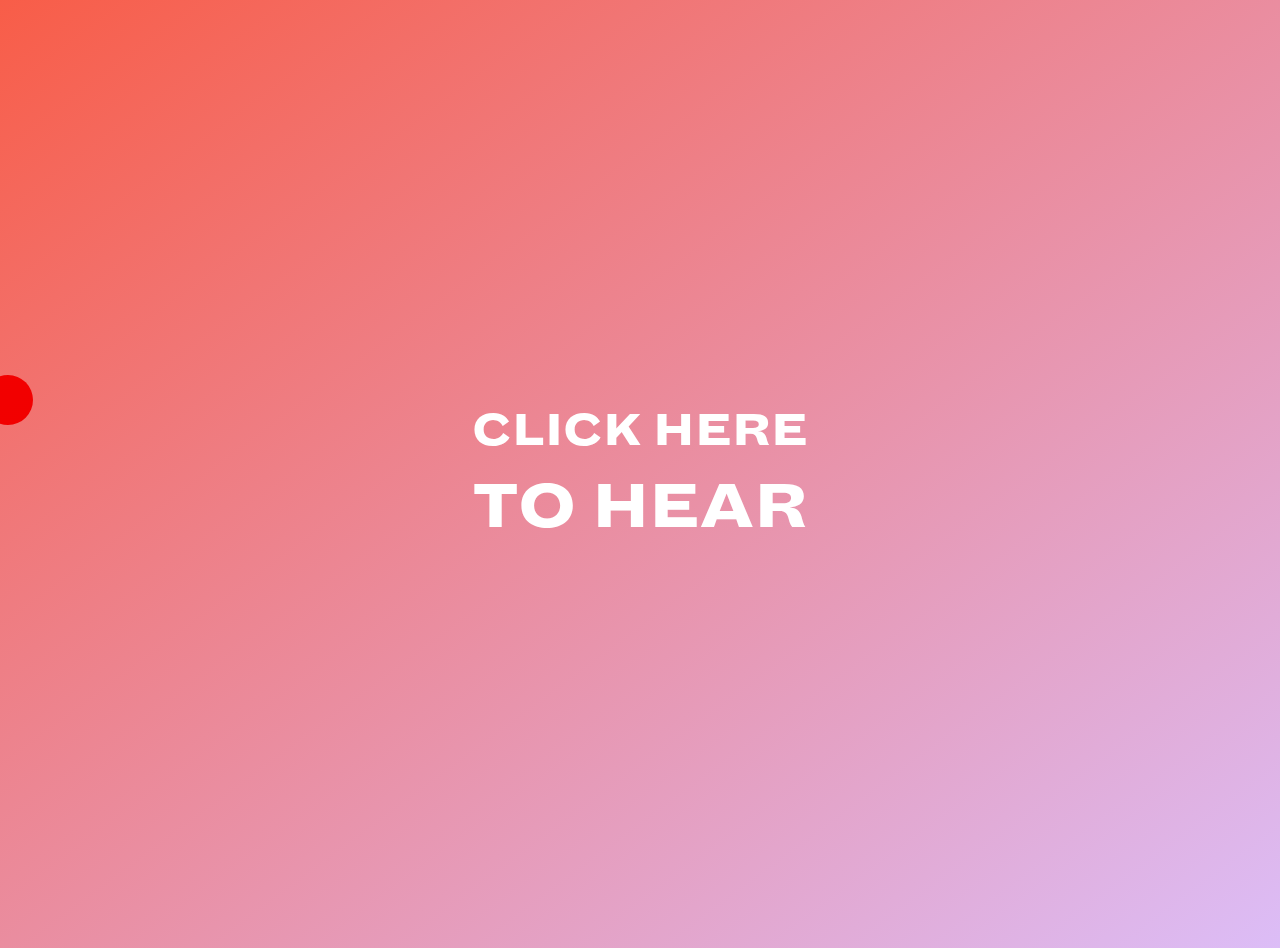
<file: index.html>
<!DOCTYPE html>
<html>
<head>
<title>garden of forking paths</title>
<link rel="stylesheet" href="css/home.css">
<style>
@font-face {
  font-family: Dia;
  src: url(font/Dia-Black.otf);
}
</style>
</head>


<body>
  <script src="https://ajax.googleapis.com/ajax/libs/jquery/3.3.1/jquery.min.js"></script>
    <div class="cursor cursor-blob"></div>
  <style>
  @media (hover: none) {
          .cursor {
              display: none !important;
          }
      }

      * {
          cursor: none;
      }

      .cursor {
          z-index: 99999999999999 !important;
          transform: translate(-50%, -50%);
          mix-blend-mode: color-burn;
      }

      .cursor.cursor-blob {
          --size: 28px;
          transition: top 0.04s, left 0.04s, width .2s, height .2s;
          transition-timing-function: ease-out;
      }

      .cursor.cursor-blob {
          width: 50px;
          height: 50px;
          background: linear-gradient(120deg, #f85c47, #ffcdcf, #ff9082, #f7c8ee, #d8574d, #cb94cf);
          background-size: 1600% 1600%;
          position: absolute;
          pointer-events: none;
          animation: blobRadius 5s ease infinite, blobBackground 15s ease infinite;
        border-radius:360px;
      }


      @keyframes blobBackground {
          0%, 100% {
              background-position: 0% 50%;
          }

          50% {
              background-position: 100% 50%;
          }
      }

      .cursor-blob.active {
          width: 120px;
          height: 120px;
      }
  </style>
      <script>
      $(window).mousemove(function(e) {
          $(".cursor").css({
              left: e.pageX,
              top: e.pageY
          })
      });
      $(window).mousemove(function(e) {
          $("a")
          .on("mouseenter", function() {
              $('.cursor').addClass("active")
          })
      });
      $(window).mousemove(function(e) {
          $("a")
          .on("mouseleave", function() {
              $('.cursor').removeClass("active")
          })
      });
      </script><script>Static.COOKIE_BANNER_CAPABLE = true;</script>
  <script>(function(i,s,o,g,r,a,m){i['GoogleAnalyticsObject']=r;i[r]=i[r]||function(){(i[r].q=i[r].q||[]).push(arguments)},i[r].l=1*new Date();a=s.createElement(o),m=s.getElementsByTagName(o)[0];a.async=1;a.src=g;m.parentNode.insertBefore(a,m)})(window,document,'script','https://www.google-analytics.com/analytics.js','ga');ga('create', 'UA-139870842-1', 'auto');ga('send', 'pageview');</script>

<div class="container">
<a href="dots.html">
  <h1> CLICK HERE </h1>
  </a>
<h2> TO HEAR </h2>

</div>

</body>



</html>
</file>
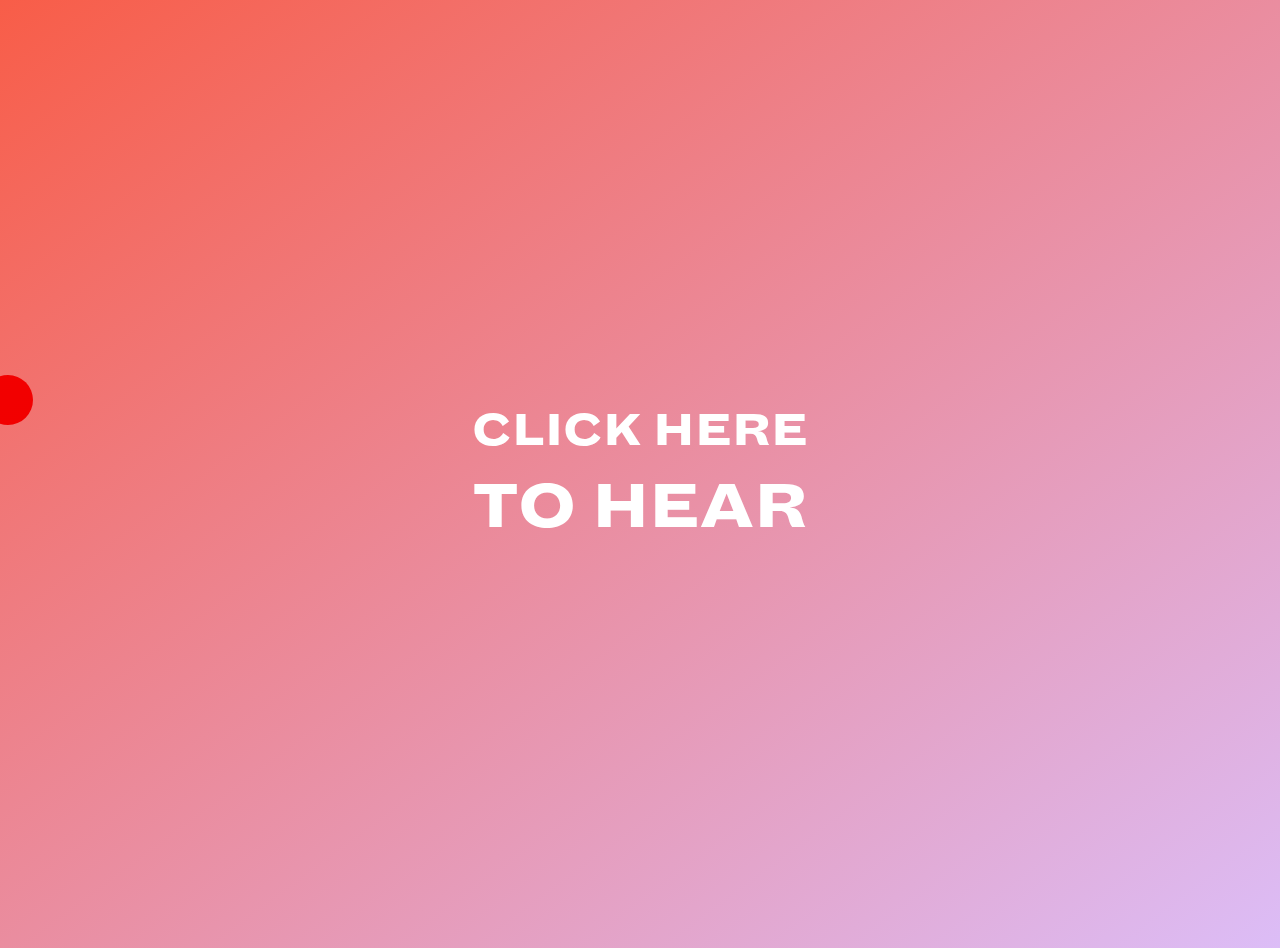
<file: forkingpaths/home.html>
<!DOCTYPE html>
<html>
<head>
<title>garden of forking paths</title>
<link rel="stylesheet" href="css/home.css">
<style>
@font-face {
  font-family: Dia;
  src: url(font/Dia-Black.otf);
}
</style>
</head>


<body>
  <script src="https://ajax.googleapis.com/ajax/libs/jquery/3.3.1/jquery.min.js"></script>
    <div class="cursor cursor-blob"></div>
  <style>
  @media (hover: none) {
          .cursor {
              display: none !important;
          }
      }

      * {
          cursor: none;
      }

      .cursor {
          z-index: 99999999999999 !important;
          transform: translate(-50%, -50%);
          mix-blend-mode: color-burn;
      }

      .cursor.cursor-blob {
          --size: 28px;
          transition: top 0.04s, left 0.04s, width .2s, height .2s;
          transition-timing-function: ease-out;
      }

      .cursor.cursor-blob {
          width: 50px;
          height: 50px;
          background: linear-gradient(120deg, #f85c47, #ffcdcf, #ff9082, #f7c8ee, #d8574d, #cb94cf);
          background-size: 1600% 1600%;
          position: absolute;
          pointer-events: none;
          animation: blobRadius 5s ease infinite, blobBackground 15s ease infinite;
        border-radius:360px;
      }


      @keyframes blobBackground {
          0%, 100% {
              background-position: 0% 50%;
          }

          50% {
              background-position: 100% 50%;
          }
      }

      .cursor-blob.active {
          width: 120px;
          height: 120px;
      }
  </style>
      <script>
      $(window).mousemove(function(e) {
          $(".cursor").css({
              left: e.pageX,
              top: e.pageY
          })
      });
      $(window).mousemove(function(e) {
          $("a")
          .on("mouseenter", function() {
              $('.cursor').addClass("active")
          })
      });
      $(window).mousemove(function(e) {
          $("a")
          .on("mouseleave", function() {
              $('.cursor').removeClass("active")
          })
      });
      </script><script>Static.COOKIE_BANNER_CAPABLE = true;</script>
  <script>(function(i,s,o,g,r,a,m){i['GoogleAnalyticsObject']=r;i[r]=i[r]||function(){(i[r].q=i[r].q||[]).push(arguments)},i[r].l=1*new Date();a=s.createElement(o),m=s.getElementsByTagName(o)[0];a.async=1;a.src=g;m.parentNode.insertBefore(a,m)})(window,document,'script','https://www.google-analytics.com/analytics.js','ga');ga('create', 'UA-139870842-1', 'auto');ga('send', 'pageview');</script>

<div class="container">
<a href="index.html">
  <h1> CLICK HERE </h1>
  </a>
<h2> TO HEAR </h2>

</div>

</body>



</html>
</file>
<file: css/home.css>
body {
min-height: 100%;
-webkit-background-size: cover;
-moz-background-size: cover;
-o-background-size: cover;
background-size: cover;
background: #9cccc4;
background-repeat:no-repeat;
background: -webkit-linear-gradient( to left top, #dcbdf7, #f85d48);
background: -moz-linear-gradient( to left top, #dcbdf7, #f85d48);
background: -ms-linear-gradient( to left top, #dcbdf7, #f85d48);
background: -o-linear-gradient( to left top, #dcbdf7, #f85d48);
background: linear-gradient( to left top, #dcbdf7, #f85d48);
}

h1{
  text-decoration: none;
  color: white;
  font-family: Dia;
  margin-top: 400px;
  margin-bottom:5px;
  text-align: center;
  font-size: 50px;
}

h2{
  color: white;
  font-family: Dia;
  margin-top: 5px;
  margin-bottom:400px;
  text-align: center;
  font-size: 69px;
}

 a{
   text-decoration: none;

 }

 .container {
  width: 65%;
  margin: auto;
  margin-top: 100px;
}

@media screen and (max-width: 600px) {
  h1{
    text-decoration: none;
    color: white;
    font-family: Dia;
    margin-top: 400px;
    margin-bottom:5px;
    text-align: center;
    font-size: 30px;
  }

  h2{
    color: white;
    font-family: Dia;
    margin-top: 5px;
    margin-bottom:400px;
    text-align: center;
    font-size: 40px;
  }}
</file>
<file: forkingpaths/css/home.css>
body {
min-height: 100%;
-webkit-background-size: cover;
-moz-background-size: cover;
-o-background-size: cover;
background-size: cover;
background: #9cccc4;
background-repeat:no-repeat;
background: -webkit-linear-gradient( to left top, #dcbdf7, #f85d48);
background: -moz-linear-gradient( to left top, #dcbdf7, #f85d48);
background: -ms-linear-gradient( to left top, #dcbdf7, #f85d48);
background: -o-linear-gradient( to left top, #dcbdf7, #f85d48);
background: linear-gradient( to left top, #dcbdf7, #f85d48);
}

h1{
  text-decoration: none;
  color: white;
  font-family: Dia;
  margin-top: 400px;
  margin-bottom:5px;
  text-align: center;
  font-size: 50px;
}

h2{
  color: white;
  font-family: Dia;
  margin-top: 5px;
  margin-bottom:400px;
  text-align: center;
  font-size: 69px;
}

 a{
   text-decoration: none;

 }

 .container {
  width: 65%;
  margin: auto;
  margin-top: 100px;
}

@media screen and (max-width: 600px) {
  h1{
    text-decoration: none;
    color: white;
    font-family: Dia;
    margin-top: 400px;
    margin-bottom:5px;
    text-align: center;
    font-size: 30px;
  }

  h2{
    color: white;
    font-family: Dia;
    margin-top: 5px;
    margin-bottom:400px;
    text-align: center;
    font-size: 40px;
  }}
</file>
